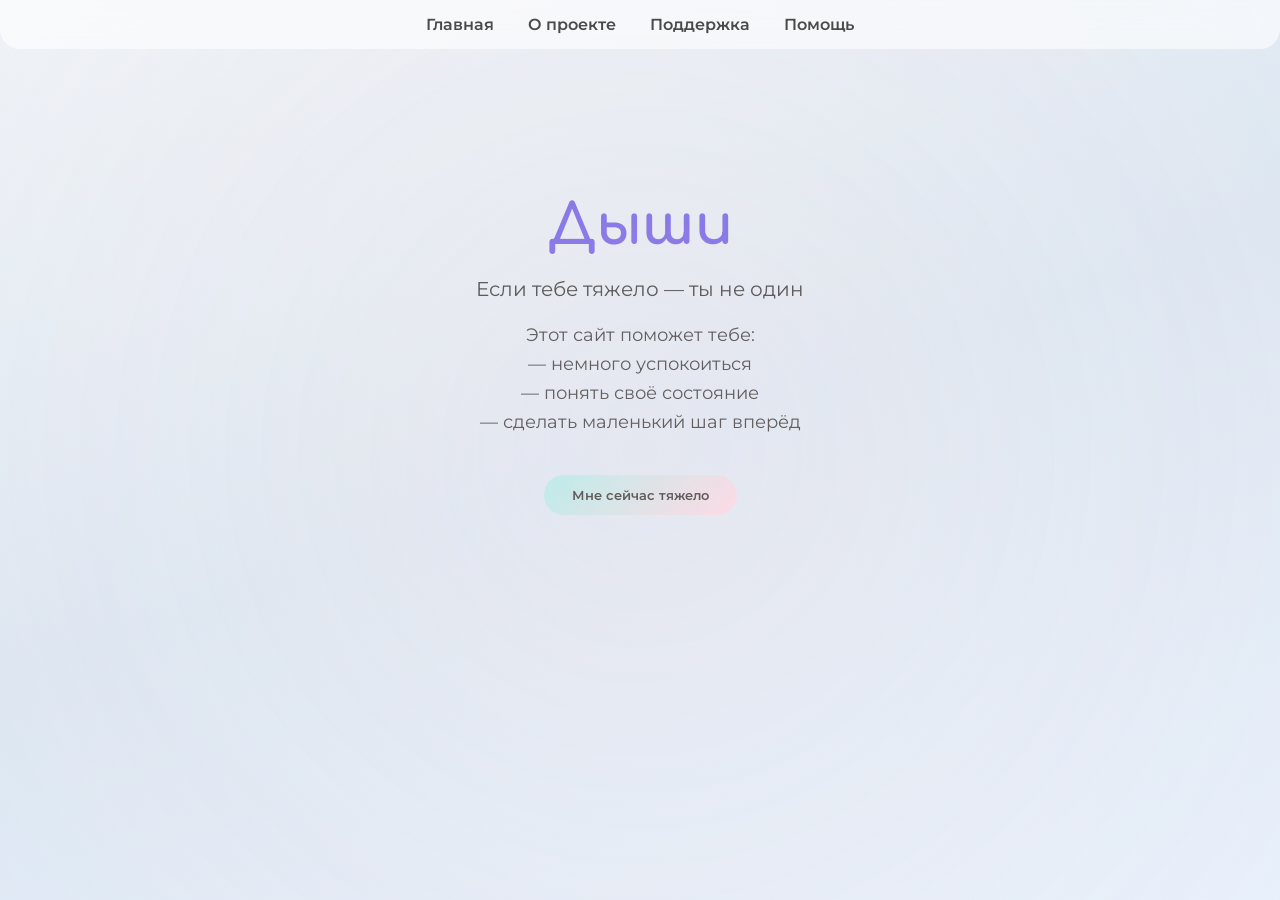
<file: index.html>
<!DOCTYPE html>
<html lang="ru">
<head>
<meta charset="UTF-8">
<meta name="viewport" content="width=device-width, initial-scale=1.0">
<title>Дыши</title>
<link rel="stylesheet" href="style.css">
</head>
<body>

<nav>
<a href="index.html">Главная</a>
<a href="about.html">О проекте</a>
<a href="support.html">Поддержка</a>
<a href="contact.html">Помощь</a>
</nav>

<section class="hero fade-in">
<h1 class="breathing">Дыши</h1>

<p class="subtitle">Если тебе тяжело — ты не один</p>

<p class="desc">
Этот сайт поможет тебе:
<br>— немного успокоиться  
<br>— понять своё состояние  
<br>— сделать маленький шаг вперёд
</p>

<button onclick="showSupport()">Мне сейчас тяжело</button>
</section>

<div id="supportBox" class="support-box hidden">
<p>Сейчас не нужно решать всё сразу.  
Сделай медленный вдох… и выдох.  
Ты уже справляешься лучше, чем думаешь.</p>
</div>

<script>
function showSupport() {
    document.getElementById("supportBox").style.display = "block";
}
</script>

</body>
</html>
</file>
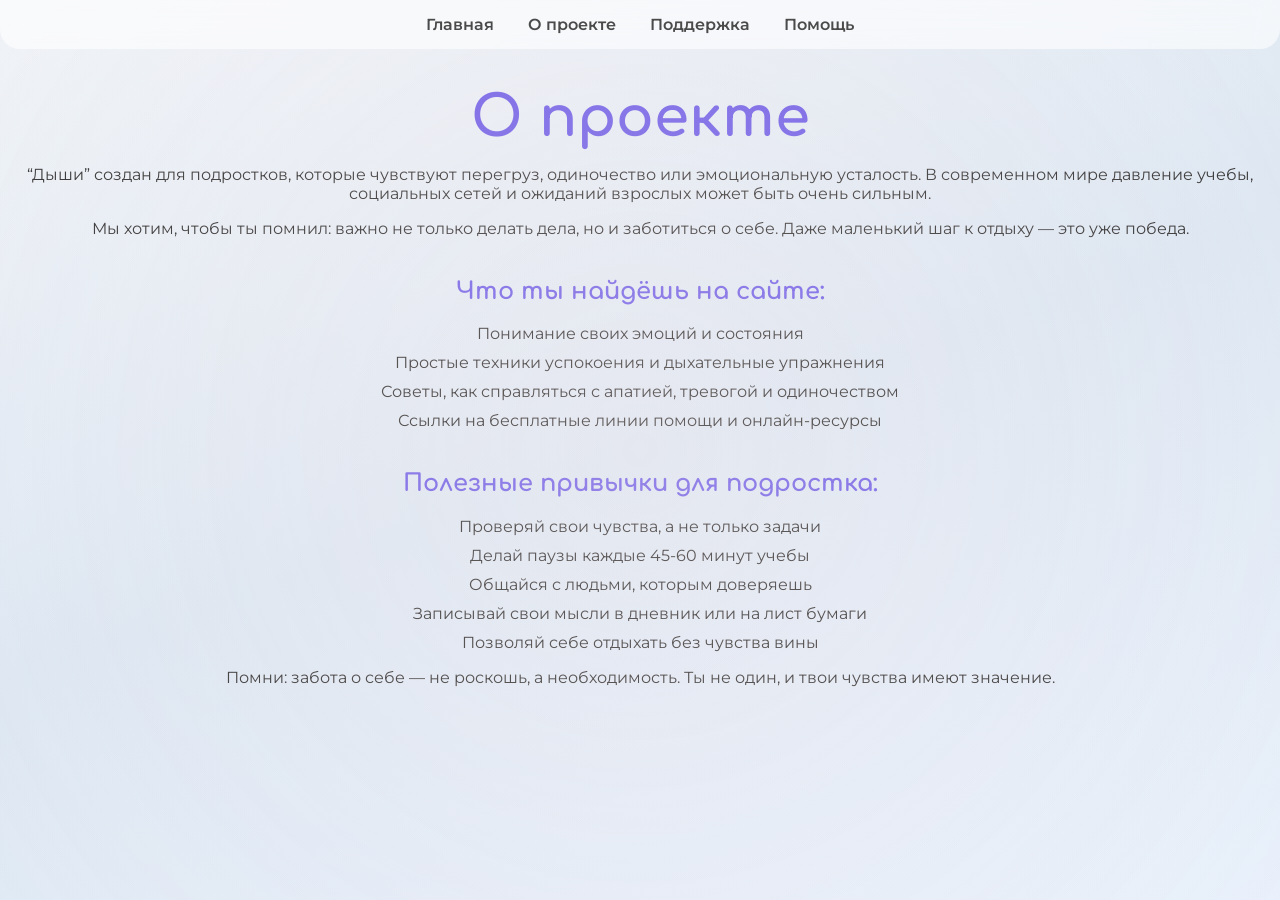
<file: about.html>
<!DOCTYPE html>
<html lang="ru">
<head>
<meta charset="UTF-8">
<meta name="viewport" content="width=device-width, initial-scale=1.0">
<title>О проекте</title>
<link rel="stylesheet" href="style.css">
</head>
<body>

<nav>
<a href="index.html">Главная</a>
<a href="about.html">О проекте</a>
<a href="support.html">Поддержка</a>
<a href="contact.html">Помощь</a>
</nav>

<h1>О проекте</h1>

<p>“Дыши” создан для подростков, которые чувствуют перегруз, одиночество или эмоциональную усталость.  
В современном мире давление учебы, социальных сетей и ожиданий взрослых может быть очень сильным.</p>

<p>Мы хотим, чтобы ты помнил: важно не только делать дела, но и заботиться о себе. Даже маленький шаг к отдыху — это уже победа.</p>

<h2>Что ты найдёшь на сайте:</h2>
<ul>
<li>Понимание своих эмоций и состояния</li>
<li>Простые техники успокоения и дыхательные упражнения</li>
<li>Советы, как справляться с апатией, тревогой и одиночеством</li>
<li>Ссылки на бесплатные линии помощи и онлайн-ресурсы</li>
</ul>

<h2>Полезные привычки для подростка:</h2>
<ul>
<li>Проверяй свои чувства, а не только задачи</li>
<li>Делай паузы каждые 45-60 минут учебы</li>
<li>Общайся с людьми, которым доверяешь</li>
<li>Записывай свои мысли в дневник или на лист бумаги</li>
<li>Позволяй себе отдыхать без чувства вины</li>
</ul>

<p>Помни: забота о себе — не роскошь, а необходимость. Ты не один, и твои чувства имеют значение.</p>

</body>
</html>
</file>
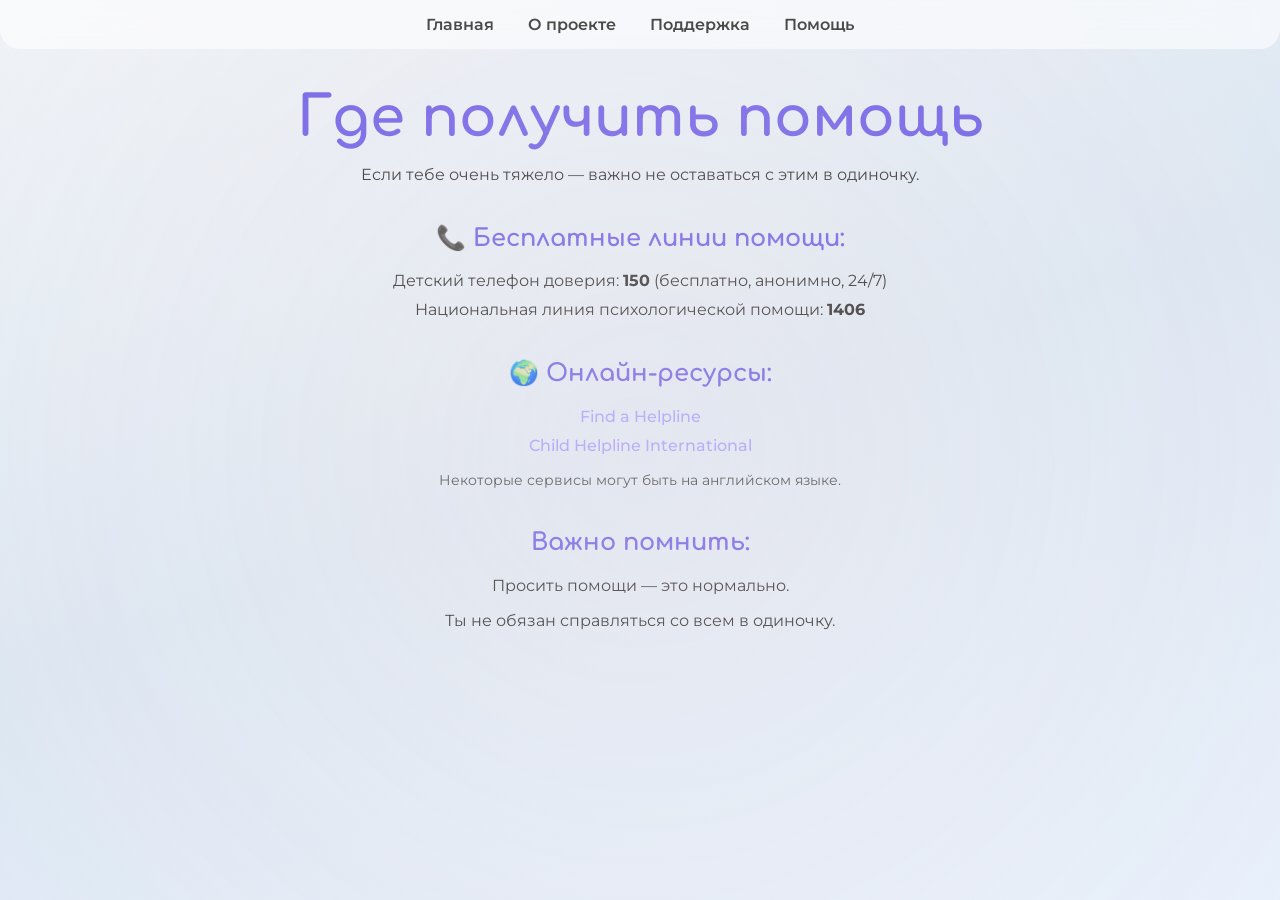
<file: contact.html>
<!DOCTYPE html>
<html lang="ru">
<head>
<meta charset="UTF-8">
<meta name="viewport" content="width=device-width, initial-scale=1.0">
<title>Где получить помощь</title>
<link rel="stylesheet" href="style.css">
</head>
<body>

<nav>
<a href="index.html">Главная</a>
<a href="about.html">О проекте</a>
<a href="support.html">Поддержка</a>
<a href="contact.html">Помощь</a>
</nav>

<h1>Где получить помощь</h1>

<p>Если тебе очень тяжело — важно не оставаться с этим в одиночку.</p>

<h2>📞 Бесплатные линии помощи:</h2>

<ul>
<li>Детский телефон доверия: <b>150</b> (бесплатно, анонимно, 24/7)</li>
<li>Национальная линия психологической помощи: <b>1406</b></li>
</ul>

<h2>🌍 Онлайн-ресурсы:</h2>

<ul>
<li><a href="https://findahelpline.com" target="_blank">Find a Helpline</a></li>
<li><a href="https://www.childhelplineinternational.org" target="_blank">Child Helpline International</a></li>
</ul>

<p style="font-size: 14px; opacity: 0.7;">
Некоторые сервисы могут быть на английском языке.
</p>

<h2>Важно помнить:</h2>
<p>Просить помощи — это нормально.</p>
<p>Ты не обязан справляться со всем в одиночку.</p>

</body>
</html>
</file>
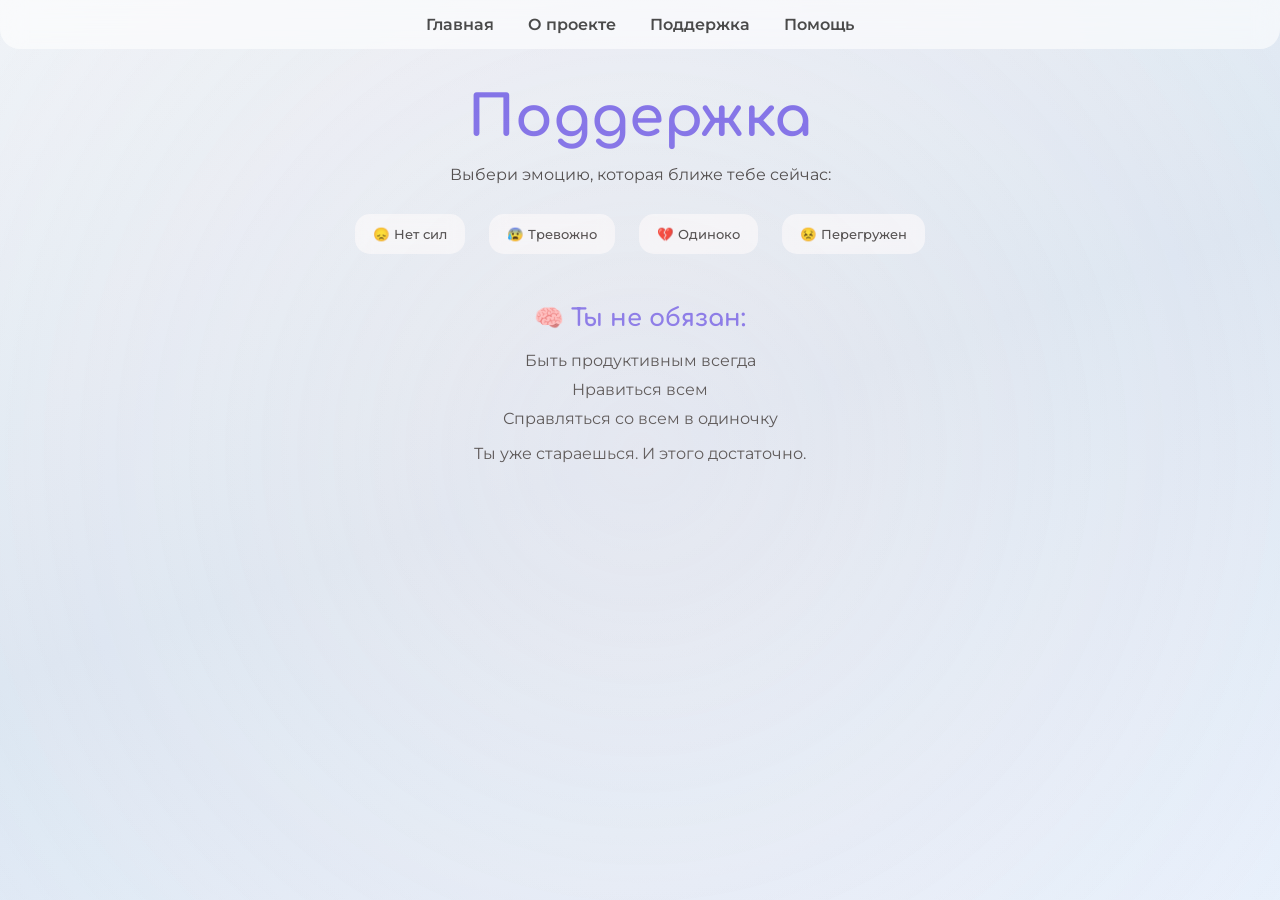
<file: support.html>
<!DOCTYPE html>
<html lang="ru">
<head>
<meta charset="UTF-8">
<meta name="viewport" content="width=device-width, initial-scale=1.0">
<title>Поддержка</title>
<link rel="stylesheet" href="style.css">
</head>
<body>

<nav>
<a href="index.html">Главная</a>
<a href="about.html">О проекте</a>
<a href="support.html">Поддержка</a>
<a href="contact.html">Помощь</a>
</nav>

<h1>Поддержка</h1>
<p>Выбери эмоцию, которая ближе тебе сейчас:</p>

<div class="emotion-buttons">
<button onclick="showInfo('none')">😞 Нет сил</button>
<button onclick="showInfo('anxious')">😰 Тревожно</button>
<button onclick="showInfo('lonely')">💔 Одиноко</button>
<button onclick="showInfo('stress')">😣 Перегружен</button>
</div>

<div id="infoBox" class="support-box hidden">
<!-- Здесь будет появляться текст -->
</div>

<script>
function showInfo(emotion) {
    const box = document.getElementById('infoBox');
    let content = '';

    switch(emotion) {
        case 'none':
            content = `
            <h2>😞 Нет сил</h2>
            <p><b>Почему это происходит:</b> Перегруз и усталость могут "выключать" энергию.</p>
            <p><b>Что можно сделать:</b></p>
            <ul>
            <li>Сделай одну маленькую задачу (например, просто открыть тетрадь)</li>
            <li>Позволь себе отдохнуть без чувства вины</li>
            <li>Выпей воды или сделай паузу на 5 минут</li>
            <li>Сделай короткую прогулку или растяжку</li>
            </ul>
            `;
            break;
        case 'anxious':
            content = `
            <h2>😰 Тревожно</h2>
            <p><b>Почему это происходит:</b> Мозг пытается защитить тебя, даже если угрозы нет.</p>
            <p><b>Попробуй дыхательную технику:</b></p>
            <p>Вдох 4 сек → задержка 4 сек → выдох 6 сек</p>
            <p><b>Ещё можно:</b></p>
            <ul>
            <li>Назвать 5 вещей, которые ты видишь</li>
            <li>Сфокусироваться на звуках вокруг</li>
            <li>Записать свои тревожные мысли на лист бумаги</li>
            </ul>
            `;
            break;
        case 'lonely':
            content = `
            <h2>💔 Одиноко</h2>
            <p><b>Важно понять:</b> одиночество — это чувство, а не факт.</p>
            <p><b>Что может помочь:</b></p>
            <ul>
            <li>Написать кому-то (даже простое "привет")</li>
            <li>Посмотреть что-то уютное или смешное</li>
            <li>Обнять подушку или завернуться в плед</li>
            <li>Вспомнить моменты, когда тебе было хорошо</li>
            </ul>
            `;
            break;
        case 'stress':
            content = `
            <h2>😣 Перегружен</h2>
            <p><b>Почему это происходит:</b> Слишком много задач одновременно, недостаток отдыха.</p>
            <p><b>Что может помочь:</b></p>
            <ul>
            <li>Составить простой план на ближайший час</li>
            <li>Разделить большие задачи на маленькие шаги</li>
            <li>Сделать перерыв: музыка, прогулка, чай</li>
            <li>Напомнить себе: важно делать то, что реально можешь</li>
            </ul>
            `;
            break;
    }

    box.innerHTML = content;
    box.style.display = 'block';
}
</script>

<h2>🧠 Ты не обязан:</h2>
<ul>
<li>Быть продуктивным всегда</li>
<li>Нравиться всем</li>
<li>Справляться со всем в одиночку</li>
</ul>

<p>Ты уже стараешься. И этого достаточно.</p>

</body>
</html>
</file>
<file: style.css>
/* ==========================
   БАЗОВЫЕ СТИЛИ
========================== */
@import url('https://fonts.googleapis.com/css2?family=Comfortaa:wght@400;700&family=Montserrat:wght@400;600&display=swap');

body {
    font-family: 'Montserrat', sans-serif;
    margin: 0;
    color: #2b2b2b;
    text-align: center;
    overflow-x: hidden;
    position: relative;
    min-height: 100vh;
    background: linear-gradient(160deg, #f0f4f8, #dbe7f3, #e8f1fc);
    animation: bgMove 25s linear infinite;
}

/* ==========================
   АНИМАЦИЯ ФОНА (легкие световые пятна)
========================== */
body::before {
    content: '';
    position: fixed;
    top: -50%;
    left: -50%;
    width: 200%;
    height: 200%;
    background: radial-gradient(circle, rgba(255,255,255,0.2) 0%, transparent 60%);
    animation: lightMove 30s linear infinite;
    pointer-events: none;
}

body::after {
    content: '';
    position: fixed;
    top: -50%;
    left: -50%;
    width: 200%;
    height: 200%;
    background: radial-gradient(circle, rgba(255,200,200,0.1) 0%, transparent 60%);
    animation: lightMoveReverse 40s linear infinite;
    pointer-events: none;
}

@keyframes lightMove {
    0% { transform: translate(0,0) rotate(0deg); }
    100% { transform: translate(40%,40%) rotate(360deg); }
}

@keyframes lightMoveReverse {
    0% { transform: translate(0,0) rotate(0deg); }
    100% { transform: translate(-40%,-40%) rotate(-360deg); }
}

@keyframes bgMove {
    0% { background-position: 0 0; }
    100% { background-position: 0 1000px; }
}

/* ==========================
   НАВИГАЦИЯ
========================== */
nav {
    background: rgba(255,255,255,0.6);
    backdrop-filter: blur(12px);
    padding: 15px;
    position: sticky;
    top: 0;
    z-index: 10;
    border-radius: 0 0 20px 20px;
}

nav a {
    color: #4a4a4a;
    margin: 15px;
    text-decoration: none;
    font-weight: 600;
    transition: 0.3s;
}

nav a:hover {
    color: #6c5ce7;
}

/* ==========================
   HERO
========================== */
.hero {
    margin-top: 80px;
    padding: 20px;
}

h1 {
    font-family: 'Comfortaa', cursive;
    font-size: 56px;
    margin-bottom: 10px;
    color: #6c5ce7;
}

.subtitle {
    font-family: 'Montserrat', sans-serif;
    font-size: 20px;
    opacity: 0.8;
}

/* ==========================
   АНИМАЦИЯ ДЫХАНИЯ
========================== */
.breathing {
    animation: breathe 4s ease-in-out infinite;
}

@keyframes breathe {
    0% { transform: scale(1); opacity: 0.9; }
    50% { transform: scale(1.07); opacity: 1; }
    100% { transform: scale(1); opacity: 0.9; }
}

/* ==========================
   ТЕКСТ
========================== */
.desc {
    margin-top: 15px;
    line-height: 1.6;
    opacity: 0.85;
    font-size: 18px;
    color: #3b3b3b;
}

/* ==========================
   БАЗОВЫЕ КНОПКИ
========================== */
button {
    margin-top: 20px;
    padding: 12px 28px;
    background: linear-gradient(135deg, #a8edea, #fed6e3);
    border: none;
    color: #2b2b2b;
    cursor: pointer;
    border-radius: 20px;
    font-weight: 600;
    font-family: 'Montserrat', sans-serif;
    transition: 0.3s;
}

button:hover {
    transform: scale(1.05);
    box-shadow: 0 0 25px rgba(170,140,255,0.4);
}

/* ==========================
   СТЕКЛЯННЫЕ БЛОКИ И ПОДДЕРЖКА
========================== */
.support-box {
    margin: 20px auto;
    padding: 25px;
    width: 80%;
    max-width: 500px;
    background: rgba(255,255,255,0.5);
    backdrop-filter: blur(15px);
    border-radius: 25px;
    animation: fadeIn 0.5s ease;
    box-shadow: 0 8px 30px rgba(0,0,0,0.05);
}

/* Списки внутри блоков */
.support-box ul {
    list-style: none;
    padding: 0;
}

.support-box li {
    margin: 8px 0;
}

/* ==========================
   ЭМОЦИИ-КНОПКИ
========================== */
.emotion-buttons {
    margin: 20px 0;
}

.emotion-buttons button {
    background: rgba(255,255,255,0.6);
    backdrop-filter: blur(8px);
    border: none;
    color: #4a4a4a;
    padding: 12px 18px;
    margin: 10px;
    border-radius: 15px;
    cursor: pointer;
    font-family: 'Montserrat', sans-serif;
    font-weight: 500;
    transition: 0.3s;
}

.emotion-buttons button:hover {
    background: rgba(170,140,255,0.3);
    transform: scale(1.05);
}

/* ==========================
   ПОЯВЛЕНИЕ
========================== */
.fade-in {
    animation: fadeIn 1.5s ease;
}

@keyframes fadeIn {
    from { opacity: 0; transform: translateY(20px); }
    to { opacity: 1; transform: translateY(0); }
}

/* ==========================
   Заголовки и ссылки
========================== */
h2 {
    margin-top: 40px;
    color: #6c5ce7;
    font-family: 'Comfortaa', cursive;
}

ul {
    list-style: none;
    padding: 0;
}

li {
    margin: 10px 0;
}

a {
    color: #a29bfe;
    text-decoration: none;
    font-weight: 500;
}

a:hover {
    text-decoration: underline;
}

/* ==========================
   Скрытые элементы
========================== */
.hidden {
    display: none;
}

/* ==========================
   АДАПТИВ ДЛЯ ТЕЛЕФОНА
========================== */
@media (max-width: 600px) {

    html, body {
        width: 100%;
        overflow-x: hidden;
    }

    /* Навигация */
    nav { 
        display: flex;
        flex-direction: column;
        padding: 10px;
    }

    nav a {
        margin: 8px 0; /* меньше, чтобы не выходило за экран */
        word-wrap: break-word; /* перенос длинных слов */
    }

    /* Заголовки и текст */
    h1 { font-size: 36px; }
    h2 { font-size: 24px; }
    p, li { font-size: 16px; line-height: 1.5; }

    /* Кнопки эмоций */
    .emotion-buttons {
        display: flex;
        flex-direction: column;
        align-items: center;
        gap: 10px;
    }

    .emotion-buttons button {
        width: 90%;
        max-width: 300px; /* чтобы не растягивалось на узких экранах */
        margin: 5px auto;
        padding: 10px 16px;
    }

    /* Стеклянные блоки */
    .support-box {
        width: 90%;
        max-width: 350px;
        padding: 15px;
        margin: 15px auto;
    }

    /* Фоновая анимация */
    body::before,
    body::after {
        max-width: 100%;
        max-height: 100%;
    }
}
</file>
